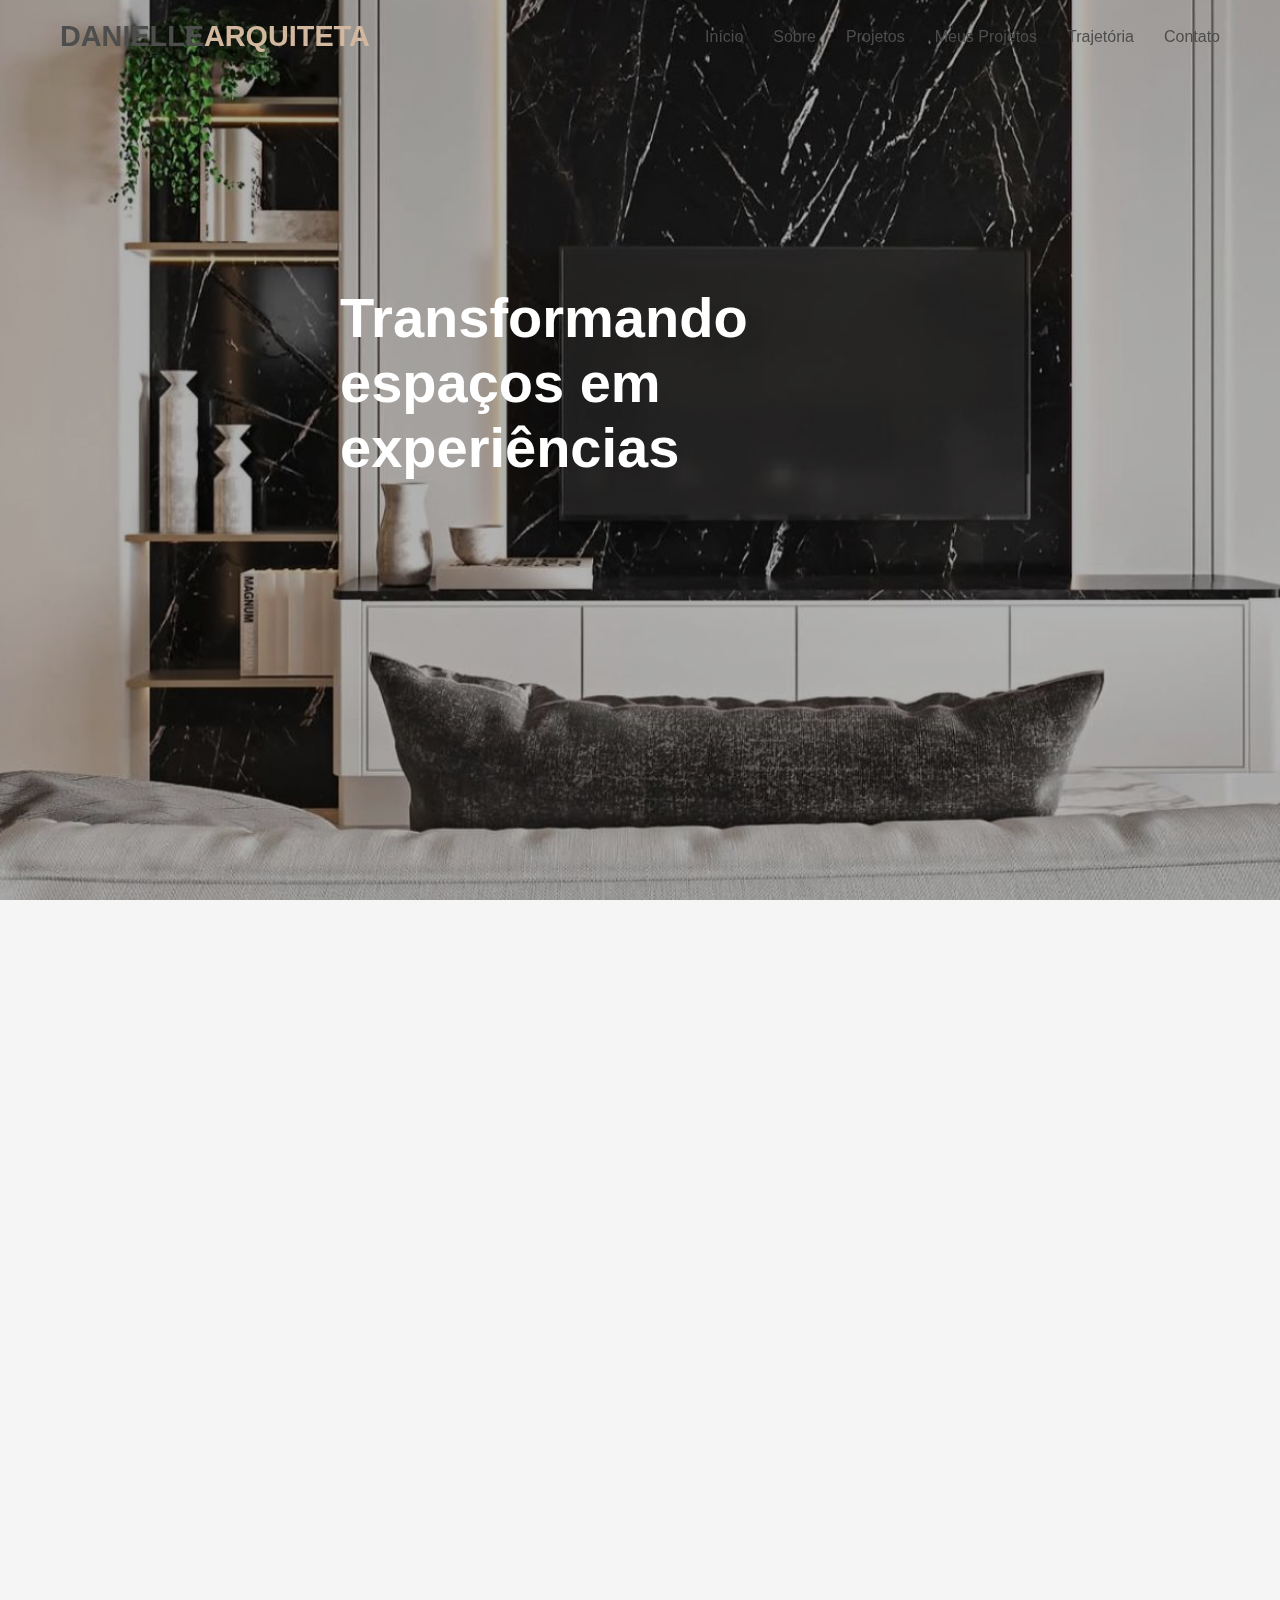
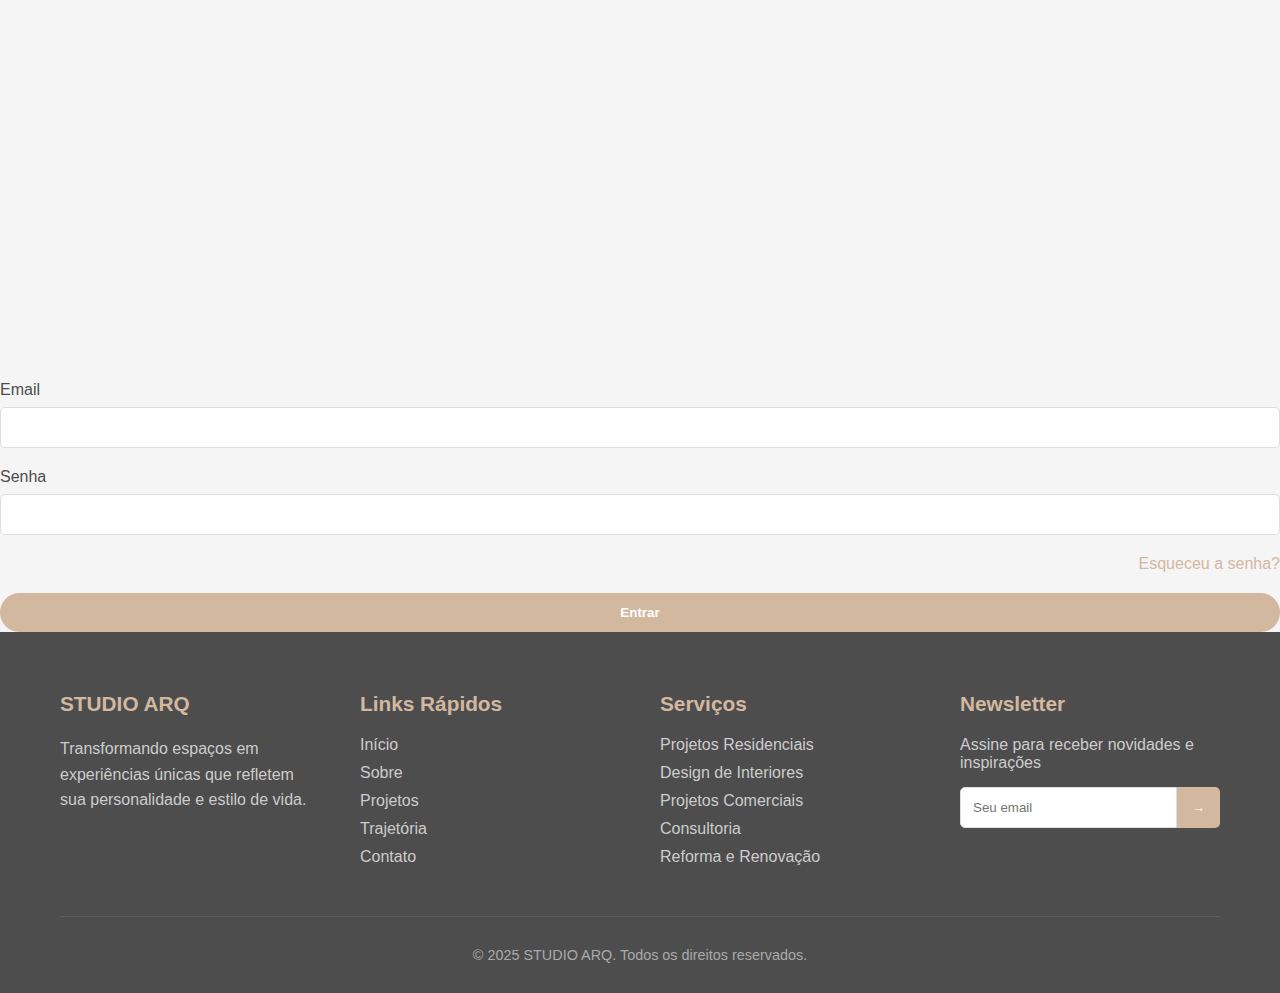
<file: Index.html>
<!DOCTYPE html>
<html lang="pt-br">
  <head>
    <meta charset="UTF-8" />
    <meta name="viewport" content="width=device-width, initial-scale=1.0" />
    <title>Studio Arq | Arquitetura & Design</title>
    <link rel="stylesheet" href="style.css">
  </head>
  <body>
    <!-- HEADER -->
    <header>
      <div class="container nav-container">
        <div class="logo">DANIELLE<span>ARQUITETA</span></div>
        <div class="menu-toggle">
          <span></span>
          <span></span>
          <span></span>
        </div>
        <nav>
          <ul>
            <li><a href="#inicio">Início</a></li>
            <li><a href="#sobre">Sobre</a></li>
            <li><a href="#projetos">Projetos</a></li>
            <li><a href="./meus_projetos.html">Meus Projetos</a></li>
            <li><a href="#trajetoria">Trajetória</a></li>
            <li><a href="#contato">Contato</a></li>
            <!----
<li><a href="#login">Login</a></li>
-->
           
          </ul>
        </nav>
      </div>
    </header>

    <!-- BANNER PRINCIPAL -->
    <section class="banner" id="inicio">
      <div class="container">
        <div class="banner-texto">
          <h1>Transformando espaços em experiências</h1>
          <p>
            Design de interiores e projetos arquitetônicos que unem
            funcionalidade, estética e sua personalidade.
          </p>
          <a href="#contato" class="btn">Agende uma consulta</a>
        </div>
      </div>
    </section>

    <!-- SEÇÃO SOBRE -->
    <section class="secao sobre" id="sobre">
      <div class="container">
        <h2 class="titulo-secao">Sobre mim</h2>
        <div class="sobre-container">
          <div class="sobre-img">
            <img src="./Imagens/FotoSOBRE.jpg" alt="Arquiteta" />
          </div>
          <div class="sobre-texto">
            <h2>Olá, eu sou a Danielle Nogueira</h2>
            <p>
              Arquiteta e urbanista formada pela Universidade de São Paulo
              (USP), com especialização em Design de Interiores pela Parsons
              School of Design (Nova York). Há mais de 5 anos transformando
              espaços e realizando sonhos.
            </p>
            <p>
              Meu trabalho é guiado pela busca da harmonia entre funcionalidade
              e estética, sempre respeitando a personalidade e necessidades de
              cada cliente. Acredito que os ambientes que habitamos influenciam
              diretamente nossa qualidade de vida.
            </p>
            <p>
              Cada projeto é uma oportunidade de criar espaços únicos que
              traduzem histórias e inspiram vidas. Minha abordagem combina
              criatividade, inovação e sustentabilidade para desenvolver
              soluções que surpreendem e encantam.
            </p>
            <div class="assinatura">Danielle Nogueira</div>
          </div>
        </div>
      </div>
    </section>

    <!-- SEÇÃO PROJETOS -->
    <section class="secao projetos" id="projetos">
      <div class="container">
        <h2 class="titulo-secao">Meus Projetos</h2>
        <div class="projetos-filtros">
          <button class="filtro-btn ativo" data-filtro="todos">Todos</button>
          <button class="filtro-btn" data-filtro="residencial">
            Residencial
          </button>
          <button class="filtro-btn" data-filtro="comercial">Comercial</button>
          <button class="filtro-btn" data-filtro="corporativo">
            Corporativo
          </button>
        </div>
        <div class="projetos-grid">
          <!-- Projeto 1 -->
          <div class="projeto-card" data-categoria="residencial">
            <div class="projeto-img">
              <img src="./Imagens/Residencial1.jpeg" alt="Projeto Residencial" />
            </div>
            <div class="projeto-info">
              <h3>Casa em Alphavile</h3>
              <p>
                Projeto residencial com integração entre ambientes e
                aproveitamento da luz natural.
              </p>
               <!----
              <a href="#">Ver projeto →</a>
              -->
            </div>
          </div>

          <!-- Projeto 2 -->
          <div class="projeto-card" data-categoria="comercial">
            <div class="projeto-img">
              <img src="./Imagens/Comercial1.jpeg" alt="Projeto Comercial" />
            </div>
            <div class="projeto-info">
              <h3>Sala de Reunião</h3>
              <p>
                Um espaço que inspira: Conforto, Sofisticação e Produtividade em um só
                Ambiente.
              </p>
              <!----
             <a href="#">Ver projeto →</a>
          -->
              </div>
          </div>

          <!-- Projeto 3 -->
          <div class="projeto-card" data-categoria="corporativo">
            <div class="projeto-img">
              <img src="./Imagens/Corporativo1.jpeg" alt="Projeto Corporativo" />
            </div>
            <div class="projeto-info">
              <h3>Hall</h3>
              <p>
                Neste Hall,  diálogo entre o mármore e o design contemporâne cria um
                ambiente de elegância intocada.
              </p>
               <!----
              <a href="#">Ver projeto →</a>
              -->
            </div>
          </div>

          <!-- Projeto 4 -->
          <div class="projeto-card" data-categoria="residencial">
            <div class="projeto-img">
              <img src="./Imagens/Residencial2.jpeg" alt="Projeto Residencial" />
            </div>
            <div class="projeto-info">
              <h3>Casa em Caraguatatuba</h3>
              <p>
                Um toque de modernidade e elegância na fachada. O contraste entre o cimento
                e a madeira ripada traz uma atmosfera única e acolhedora.
              </p>
               <!----
              <a href="#">Ver projeto →</a>
            -->
            </div>
          </div>

          <!-- Projeto 5 -->
          <div class="projeto-card" data-categoria="comercial">
            <div class="projeto-img">
              <img src="./Imagens/Comercial2.jpeg" alt="Projeto Comercial " />
            </div>
            <div class="projeto-info">
              <h3>Sala de Vendas</h3>
              <p>
                A escolha das cores desempenha um papel fundamental. Optar por tons mais sóbrios
                como o preto, pode criar uma sensação de elegância e sofisticação.
              </p>
               <!----
              <a href="#">Ver projeto →</a>
              -->
            </div>
          </div>

          <!-- Projeto 6 -->
          <div class="projeto-card" data-categoria="corporativo">
            <div class="projeto-img">
              <img src="./Imagens/Corportivo2.jpeg" alt="Projeto Corporativo" />
            </div>
            <div class="projeto-info">
              <h3>Studio Corporativo</h3>
              <p>
                Sala corporativa pefeita em tons Neutros.
              </p>
               <!----
              <a href="#">Ver projeto →</a>
              -->
            </div>
          </div>
        </div>
      </div>
    </section>

    <!-- SEÇÃO TRAJETÓRIA -->
    <section class="secao trajetoria" id="trajetoria">
      <div class="container">
        <h2 class="titulo-secao">Minha Trajetória</h2>
        <div class="timeline">
          <!-- Item 1 -->
          <div class="timeline-item">
            <div class="timeline-content">
              <div class="data">2019</div>
              <h3>Formação em Arquitetura e Urbanismo</h3>
              <p>
                Graduação na Universidade de São Paulo (USP) com projeto de
                conclusão premiado.
              </p>
            </div>
          </div>

          <!-- Item 2 -->
          <div class="timeline-item">
            <div class="timeline-content">
              <div class="data">2020</div>
              <h3>Especialização em Design de Interiores</h3>
              <p>
                Parsons School of Design (Nova York) - Bolsa de estudos por
                mérito acadêmico.
              </p>
            </div>
          </div>

          <!-- Item 3 -->
          <div class="timeline-item">
            <div class="timeline-content">
              <div class="data">2021</div>
              <h3>Início do Studio ARQ</h3>
              <p>
                Fundação do escritório próprio com foco em projetos residenciais
                e comerciais.
              </p>
            </div>
          </div>

          <!-- Item 4 -->
          <div class="timeline-item">
            <div class="timeline-content">
              <div class="data">2022</div>
              <h3>Prêmio Nacional de Arquitetura</h3>
              <p>
                Reconhecimento pelo projeto Casa Sustentável, com destaque para
                soluções ecológicas.
              </p>
            </div>
          </div>

          <!-- Item 5 -->
          <div class="timeline-item">
            <div class="timeline-content">
              <div class="data">2023</div>
              <h3>Expansão Internacional</h3>
              <p>
                Primeiro projeto internacional realizado em Portugal, abrindo
                portas para Europa.
              </p>
            </div>
          </div>

          <!-- Item 6 -->
          <div class="timeline-item">
            <div class="timeline-content">
              <div class="data">2024</div>
              <h3>Certificação em Arquitetura Sustentável</h3>
              <p>
                Especialização em construções verdes e implementação de práticas
                sustentáveis.
              </p>
            </div>
          </div>

          <!-- Item 7 -->
          <div class="timeline-item">
            <div class="timeline-content">
              <div class="data">2025</div>
              <h3>10 Anos de Studio ARQ</h3>
              <p>
                Celebração de uma década de projetos inovadores e mais de 200
                clientes satisfeitos.
              </p>
            </div>
          </div>
        </div>
      </div>
    </section>

    <!-- SEÇÃO CONTATO -->
    <section class="secao contato" id="contato">
      <div class="container">
        <h2 class="titulo-secao">Entre em Contato</h2>
        <div class="contato-container">
          <div class="contato-info">
            <h3>Informações de Contato</h3>
            <div class="contato-detalhes">
              <div class="contato-item">
                <i>📍</i>
                <p>Av. Paulista, 1000, São Paulo - SP, Brasil</p>
              </div>
              <div class="contato-item">
                <i>📞</i>
                <p>(11) 98765-4321</p>
              </div>
              <div class="contato-item">
                <i>✉️</i>
                <p>contato@studioarq.com.br</p>
              </div>
              <div class="contato-item">
                <i>🕒</i>
                <p>Segunda a Sexta: 9h - 18h</p>
              </div>
            </div>

            <h3>Redes Sociais</h3>
            <div class="social-links">
              <a href="#"><span>FB</span></a>
              <a href="#"><span>IG</span></a>
              <a href="#"><span>PT</span></a>
              <a href="#"><span>LI</span></a>
            </div>
          </div>

                    <div class="formulario">
  <h3>Agende uma Consulta</h3>
  <form id="formulario-contato" action="https://formsubmit.co/gustavo.araujox1206@gmail.com" method="POST">
    <input type="hidden" name="_subject" value="Novo agendamento de consulta - Studio Arq">
    <input type="hidden" name="_captcha" value="false">
    <input type="hidden" name="_autoresponse" value="Recebemos sua mensagem. Entraremos em contato em breve!">
    <input type="hidden" name="_next" value="https://localhost/PROJEOT/obrigado.html">
    
    <div class="form-grupo">
      <label for="nome">Nome Completo</label>
      <input type="text" id="nome" name="nome" class="form-control" required />
    </div>
    <div class="form-grupo">
      <label for="email">Email</label>
      <input type="email" id="email" name="email" class="form-control" required />
    </div>
    <div class="form-grupo">
      <label for="telefone">Telefone</label>
      <input type="tel" id="telefone" name="telefone" class="form-control" required />
    </div>
    <div class="form-grupo">
      <label for="data">Data Preferencial</label>
      <input type="date" id="data" name="data" class="form-control" required />
    </div>
    <div class="form-grupo">
      <label for="mensagem">Mensagem</label>
      <textarea
        id="mensagem"
        name="mensagem"
        class="form-control"
        placeholder="Descreva seu projeto ou necessidade..."
        required
      ></textarea>
    </div>
    <button type="submit" class="btn">Enviar Mensagem</button>
  </form>
</div>
          </div>
        </div>
      </div>
    </section>
    
    <!-- SEÇÃO LOGIN/REGISTRO -->
<!---
    <section class="secao login-registro" id="login">
      <div class="container">
        <h2 class="titulo-secao">Área do Cliente</h2>
        <div class="login-container">
          <div class="login-imagem"></div>
          <div class="login-formularios">
            <div class="tabs">
              <button class="tab-btn ativo" data-tab="login">Login</button>
              <button class="tab-btn" data-tab="registro">Criar Conta</button>
            </div>

            <!-- Formulário de Login -->
            <div class="tab-conteudo ativo" id="tab-login">
              <form id="formulario-login">
                <div class="form-grupo">
                  <label for="login-email">Email</label>
                  <input
                    type="email"
                    id="login-email"
                    class="form-control"
                    required
                  />
                </div>
                <div class="form-grupo">
                  <label for="login-senha">Senha</label>
                  <input
                    type="password"
                    id="login-senha"
                    class="form-control"
                    required
                  />
                </div>
                <div class="form-grupo">
                  <a
                    href="#"
                    style="
                      display: block;
                      text-align: right;
                      color: var(--cor-primaria);
                      text-decoration: none;
                      margin-bottom: 20px;
                    "
                    >Esqueceu a senha?</a
                  >
                </div>
                <button type="submit" class="btn" style="width: 100%">
                  Entrar
                </button>
              </form>
            </div>
       
            <!-- Formulário de Registro -->
            <div class="tab-conteudo" id="tab-registro">
              <form id="formulario-registro">
                <div class="form-grupo">
                  <label for="registro-nome">Nome Completo</label>
                  <input
                    type="text"
                    id="registro-nome"
                    class="form-control"
                    required
                  />
                </div>
                <div class="form-grupo">
                  <label for="registro-email">Email</label>
                  <input
                    type="email"
                    id="registro-email"
                    class="form-control"
                    required
                  />
                </div>
                <div class="form-grupo">
                  <label for="registro-telefone">Telefone</label>
                  <input
                    type="tel"
                    id="registro-telefone"
                    class="form-control"
                    required
                  />
                </div>
                <div class="form-grupo">
                  <label for="registro-senha">Senha</label>
                  <input
                    type="password"
                    id="registro-senha"
                    class="form-control"
                    required
                  />
                </div>
                <div class="form-grupo">
                  <label for="registro-confirma-senha">Confirmar Senha</label>
                  <input
                    type="password"
                    id="registro-confirma-senha"
                    class="form-control"
                    required
                  />
                </div>
                <button type="submit" class="btn" style="width: 100%">
                  Criar Conta
                </button>
              </form>
            </div>
          </div>
        </div>
      </div>
    </section>

    <!-- FOOTER -->
    <footer>
      <div class="container">
        <div class="footer-container">
          <div class="footer-coluna">
            <h3>STUDIO ARQ</h3>
            <p style="color: #ccc; line-height: 1.6">
              Transformando espaços em experiências únicas que refletem sua
              personalidade e estilo de vida.
            </p>
          </div>
          <div class="footer-coluna">
            <h3>Links Rápidos</h3>
            <ul>
              <li><a href="#inicio">Início</a></li>
              <li><a href="#sobre">Sobre</a></li>
              <li><a href="#projetos">Projetos</a></li>
              <li><a href="#trajetoria">Trajetória</a></li>
              <li><a href="#contato">Contato</a></li>
            </ul>
          </div>
          <div class="footer-coluna">
            <h3>Serviços</h3>
            <ul>
              <li><a href="#">Projetos Residenciais</a></li>
              <li><a href="#">Design de Interiores</a></li>
              <li><a href="#">Projetos Comerciais</a></li>
              <li><a href="#">Consultoria</a></li>
              <li><a href="#">Reforma e Renovação</a></li>
            </ul>
          </div>
          <div class="footer-coluna">
            <h3>Newsletter</h3>
            <p style="color: #ccc; margin-bottom: 15px">
              Assine para receber novidades e inspirações
            </p>
            <form>
              <div style="display: flex">
                <input
                  type="email"
                  class="form-control"
                  placeholder="Seu email"
                  style="border-radius: 5px 0 0 5px"
                />
                <button
                  type="submit"
                  class="btn"
                  style="border-radius: 0 5px 5px 0; padding: 12px 15px"
                >
                  →
                </button>
              </div>
            </form>
          </div>
        </div>
        <div class="copyright">
          <p>© 2025 STUDIO ARQ. Todos os direitos reservados.</p>
        </div>
      </div>
    </footer>
    <script src="script.js"></script>
  </body>
</html>
</file>
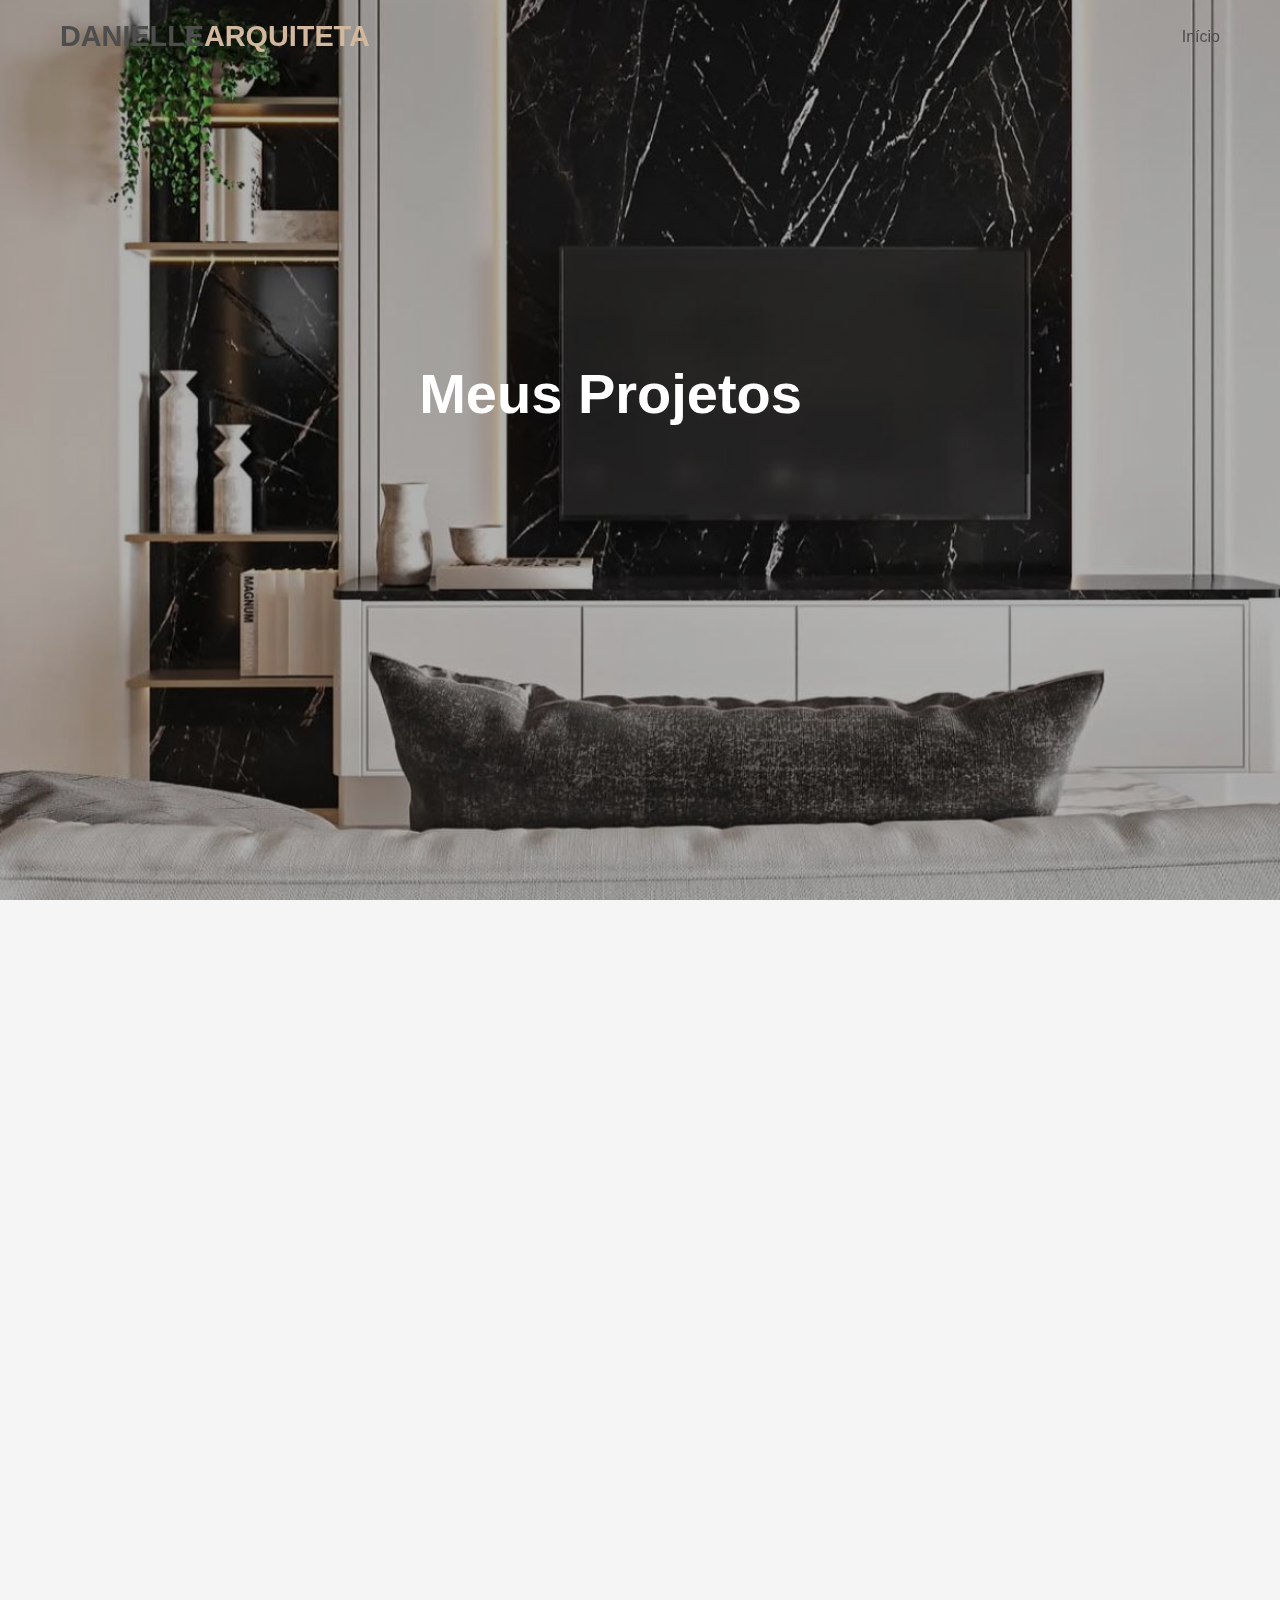
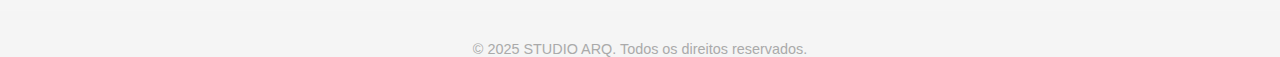
<file: meus_projetos.html>
<!DOCTYPE html>
<html lang="pt-br">
<head>
    <meta charset="UTF-8">
    <meta name="viewport" content="width=device-width, initial-scale=1.0">
    <title>Meus Projetos</title>
    <link rel="stylesheet" href="./style_projetos.css">
</head>
<body>
    <!-- HEADER -->
    <header>
      <div class="container nav-container">
        <div class="logo">DANIELLE<span>ARQUITETA</span></div>
        <div class="menu-toggle">
          <span></span>
          <span></span>
          <span></span>
        </div>
        <nav>
          <ul>
            <li><a href="./Index.html">Início</a></li>
            <!----
<li><a href="#login">Login</a></li>
-->
           
          </ul>
        </nav>
      </div>
    </header>

    <!-- BANNER PRINCIPAL -->
    <section class="banner" id="inicio">
      <div class="container">
        <div class="banner-texto">
          <h1>Meus Projetos</h1>
          <p>
            Aqui você pode acompanhar o seu projeto de perto.
          </p>
          <a href="#projetos" class="btn">Ver Projetos</a>
        </div>
      </div>
    </section>

    
    <!-- SEÇÃO PROJETOS -->
    <section class="secao projetos" id="projetos">
      <div class="container">
        <h2 class="titulo-secao">Meus Projetos</h2>
        <div class="projetos-filtros">
          <button class="filtro-btn ativo" data-filtro="todos">Todos</button>
          
        </div>
        <div class="projetos-grid">
          <!-- Projeto 1 -->
          <div class="projeto-card" data-categoria="residencial">
            <div class="projeto-img">
              <img src="./Imagens/Residencial1.jpeg" alt="Projeto Residencial" />
            </div>
            <div class="projeto-info">
              <h3>Casa em Alphavile</h3>
              <p>
                Projeto residencial com integração entre ambientes e
                aproveitamento da luz natural.
              </p>
    
              <a href="./projetos.html">Ver projeto →</a>
            
            </div>
              </div>
          </div>
      </div>
    </section>
         
        
        <div class="copyright">
          <p>© 2025 STUDIO ARQ. Todos os direitos reservados.</p>
        </div>
      </div>
    </footer>
    <script src="script.js"></script>
  </body>
</html>
</file>
<file: style.css>
/* === RESET E ESTILOS GERAIS === */
      * {
        margin: 0;
        padding: 0;
        box-sizing: border-box;
        font-family: "Montserrat", sans-serif;
      }

      :root {
        --cor-primaria: #d3b8a0;
        --cor-secundaria: #4d4d4d;
        --cor-clara: #f5f5f5;
        --cor-destaque: #9c8370;
        --sombra: 0 5px 15px rgba(0, 0, 0, 0.1);
      }

      body {
        background-color: var(--cor-clara);
        color: var(--cor-secundaria);
        overflow-x: hidden;
      }

      .container {
        max-width: 1200px;
        margin: 0 auto;
        padding: 0 20px;
      }

      .secao {
        padding: 80px 0;
        opacity: 0;
        transform: translateY(30px);
        transition: all 0.8s ease;
      }

      .secao.ativa {
        opacity: 1;
        transform: translateY(0);
      }

      h2.titulo-secao {
        font-size: 2.5rem;
        margin-bottom: 40px;
        position: relative;
        display: inline-block;
      }

      h2.titulo-secao::after {
        content: "";
        position: absolute;
        left: 0;
        bottom: -10px;
        width: 80px;
        height: 3px;
        background-color: var(--cor-primaria);
        transition: width 0.3s ease;
      }

      h2.titulo-secao:hover::after {
        width: 100%;
      }

      .btn {
        background-color: var(--cor-primaria);
        color: white;
        border: none;
        padding: 12px 24px;
        border-radius: 30px;
        font-weight: 600;
        cursor: pointer;
        transition: all 0.3s ease;
        text-decoration: none;
        display: inline-block;
      }

      .btn:hover {
        background-color: var(--cor-destaque);
        transform: translateY(-3px);
        box-shadow: var(--sombra);
      }

      /* === HEADER E NAVEGAÇÃO === */
      header {
        background-color: transparent;
        position: fixed;
        width: 100%;
        z-index: 1000;
        transition: all 0.4s ease;
        padding: 20px 0;
      }

      header.solido {
        background-color: white;
        box-shadow: var(--sombra);
        padding: 15px 0;
      }

      .nav-container {
        display: flex;
        justify-content: space-between;
        align-items: center;
      }

      .logo {
        font-size: 1.8rem;
        font-weight: 700;
        color: var(--cor-secundaria);
      }

      .logo span {
        color: var(--cor-primaria);
      }

      nav ul {
        display: flex;
        list-style: none;
      }

      nav ul li {
        margin-left: 30px;
      }

      nav ul li a {
        text-decoration: none;
        color: var(--cor-secundaria);
        font-weight: 500;
        transition: all 0.3s ease;
        position: relative;
      }

      nav ul li a::after {
        content: "";
        position: absolute;
        bottom: -5px;
        left: 0;
        width: 0;
        height: 2px;
        background-color: var(--cor-primaria);
        transition: width 0.3s ease;
      }

      nav ul li a:hover::after {
        width: 100%;
      }

      .menu-toggle {
        display: none;
        flex-direction: column;
        cursor: pointer;
      }

      .menu-toggle span {
        width: 30px;
        height: 3px;
        background-color: var(--cor-secundaria);
        margin: 3px 0;
        transition: all 0.3s ease;
      }

      /* === BANNER PRINCIPAL === */
      .banner {
        height: 100vh;
        background-image: linear-gradient(
            rgba(0, 0, 0, 0.3),
            rgba(0, 0, 0, 0.3)
          ),
          url("./Imagens/FotoPRINCIPAL.jpg");
        background-size: cover;
        background-position: center;
        display: flex;
        align-items: center;
        position: relative;
      }

      .banner-texto {
        color: white;
        max-width: 600px;
      }

      .banner-texto h1 {
        font-size: 3.5rem;
        margin-bottom: 20px;
        animation: fadeInUp 1s ease;
      }

      .banner-texto p {
        font-size: 1.2rem;
        margin-bottom: 30px;
        animation: fadeInUp 1s ease 0.3s forwards;
        opacity: 0;
      }

      .banner-texto .btn {
        animation: fadeInUp 1s ease 0.6s forwards;
        opacity: 0;
      }

      @keyframes fadeInUp {
        from {
          opacity: 0;
          transform: translateY(30px);
        }
        to {
          opacity: 1;
          transform: translateY(0);
        }
      }

      
      .sobre-container {
        display: flex;
        align-items: center;
        gap: 50px;
      }

      .sobre-img {
        flex: 1;
        height: 450px;
        background-color: var(--cor-primaria);
        position: relative;
        border-radius: 10px;
        overflow: hidden;
      }

      .sobre-img img {
        width: 100%;
        height: 100%;
        object-fit: cover;
        transition: transform 0.5s ease;
      }

      .sobre-img:hover img {
        transform: scale(1.05);
      }

      .sobre-texto {
        flex: 1;
      }

      .sobre-texto h2 {
        margin-bottom: 30px;
        font-size: 2.2rem;
      }

      .sobre-texto p {
        margin-bottom: 20px;
        line-height: 1.8;
      }

      .assinatura {
        font-family: "Parisienne", cursive;
        font-size: 2rem;
        color: var(--cor-primaria);
        margin-top: 20px;
      }

      /* === SEÇÃO PROJETOS === */
      .projetos {
        background-color: var(--cor-clara);
      }

      .projetos-filtros {
        display: flex;
        justify-content: center;
        margin-bottom: 30px;
      }

      .filtro-btn {
        background: none;
        border: none;
        padding: 10px 20px;
        margin: 0 10px;
        cursor: pointer;
        font-weight: 500;
        position: relative;
        transition: all 0.3s ease;
      }

      .filtro-btn::after {
        content: "";
        position: absolute;
        bottom: 0;
        left: 50%;
        transform: translateX(-50%);
        width: 0;
        height: 2px;
        background-color: var(--cor-primaria);
        transition: width 0.3s ease;
      }

      .filtro-btn:hover::after,
      .filtro-btn.ativo::after {
        width: 70%;
      }

      .filtro-btn.ativo {
        color: var(--cor-primaria);
      }

      .projetos-grid {
        display: grid;
        grid-template-columns: repeat(auto-fill, minmax(350px, 1fr));
        gap: 30px;
      }

      .projeto-card {
        background-color: white;
        border-radius: 10px;
        overflow: hidden;
        box-shadow: var(--sombra);
        transition: all 0.3s ease;
        height: 400px;
      }

      .projeto-card:hover {
        transform: translateY(-10px);
        box-shadow: 0 15px 30px rgba(0, 0, 0, 0.15);
      }

      .projeto-img {
        height: 250px;
        overflow: hidden;
      }

      .projeto-img img {
        width: 100%;
        height: 100%;
        object-fit: cover;
        transition: transform 0.5s ease;
      }

      .projeto-card:hover .projeto-img img {
        transform: scale(1.1);
      }

      .projeto-info {
        padding: 20px;
      }

      .projeto-info h3 {
        margin-bottom: 10px;
        font-size: 1.3rem;
      }

      .projeto-info p {
        margin-bottom: 15px;
        color: #777;
        font-size: 0.9rem;
      }

      .projeto-info a {
        color: var(--cor-primaria);
        text-decoration: none;
        font-weight: 600;
        display: flex;
        align-items: center;
        transition: all 0.3s ease;
      }

      .projeto-info a:hover {
        color: var(--cor-destaque);
        transform: translateX(5px);
      }

      /* === SEÇÃO TRAJETÓRIA === */
      .trajetoria {
        background-color: white;
      }

      .timeline {
        position: relative;
        max-width: 800px;
        margin: 0 auto;
      }

      .timeline::after {
        content: "";
        position: absolute;
        width: 3px;
        background-color: var(--cor-primaria);
        top: 0;
        bottom: 0;
        left: 50%;
        margin-left: -1.5px;
      }

      .timeline-item {
        padding: 10px 40px;
        position: relative;
        width: 50%;
        opacity: 0;
        transform: translateX(-50px);
        transition: all 0.8s ease;
      }

      .timeline-item.ativa {
        opacity: 1;
        transform: translateX(0);
      }

      .timeline-item:nth-child(even) {
        left: 50%;
        transform: translateX(50px);
      }

      .timeline-item:nth-child(even).ativa {
        transform: translateX(0);
      }

      .timeline-item::after {
        content: "";
        position: absolute;
        width: 20px;
        height: 20px;
        right: -10px;
        background-color: var(--cor-primaria);
        border-radius: 50%;
        top: 15px;
        z-index: 1;
      }

      .timeline-item:nth-child(even)::after {
        left: -10px;
      }

      .timeline-content {
        padding: 20px;
        background-color: var(--cor-clara);
        position: relative;
        border-radius: 6px;
        box-shadow: var(--sombra);
      }

      .timeline-content h3 {
        margin-bottom: 10px;
        color: var(--cor-destaque);
      }

      .timeline-content .data {
        font-weight: bold;
        margin-bottom: 10px;
        color: var(--cor-primaria);
      }

      /* === SEÇÃO CONTATO === */
      .contato {
        background-color: var(--cor-clara);
      }

      .contato-container {
        display: flex;
        gap: 50px;
      }

      .contato-info {
        flex: 1;
      }

      .contato-info h3 {
        margin-bottom: 20px;
        font-size: 1.5rem;
      }

      .contato-detalhes {
        margin-bottom: 30px;
      }

      .contato-item {
        display: flex;
        align-items: flex-start;
        margin-bottom: 15px;
      }

      .contato-item i {
        color: var(--cor-primaria);
        margin-right: 15px;
        font-size: 1.2rem;
      }

      .social-links {
        display: flex;
        gap: 15px;
        margin-top: 20px;
      }

      .social-links a {
        display: flex;
        align-items: center;
        justify-content: center;
        width: 40px;
        height: 40px;
        background-color: var(--cor-primaria);
        color: white;
        border-radius: 50%;
        transition: all 0.3s ease;
      }

      .social-links a:hover {
        background-color: var(--cor-destaque);
        transform: translateY(-5px);
      }

      .formulario {
        flex: 1;
        background-color: white;
        padding: 30px;
        border-radius: 10px;
        box-shadow: var(--sombra);
      }

      .formulario h3 {
        margin-bottom: 20px;
        font-size: 1.5rem;
      }

      .form-grupo {
        margin-bottom: 20px;
      }

      .form-grupo label {
        display: block;
        margin-bottom: 8px;
        font-weight: 500;
      }

      .form-control {
        width: 100%;
        padding: 12px;
        border: 1px solid #ddd;
        border-radius: 5px;
        transition: all 0.3s ease;
      }

      .form-control:focus {
        outline: none;
        border-color: var(--cor-primaria);
        box-shadow: 0 0 0 3px rgba(211, 184, 160, 0.2);
      }

      textarea.form-control {
        resize: vertical;
        min-height: 120px;
      }

      /* === SEÇÃO LOGIN/REGISTRO === */
      .login-registro {
        background-color: white;
      }

      .login-container {
        max-width: 900px;
        margin: 0 auto;
        background-color: var(--cor-clara);
        border-radius: 10px;
        box-shadow: var(--sombra);
        overflow: hidden;
        display: flex;
      }

      .login-imagem {
        flex: 1;
        background-image: url("/api/placeholder/600/800");
        background-size: cover;
        background-position: center;
        min-height: 500px;
      }

      .login-formularios {
        flex: 1;
        padding: 40px;
      }

      .tabs {
        display: flex;
        margin-bottom: 30px;
        border-bottom: 1px solid #ddd;
      }

      .tab-btn {
        padding: 10px 20px;
        background: none;
        border: none;
        font-weight: 600;
        cursor: pointer;
        position: relative;
        transition: all 0.3s ease;
      }

      .tab-btn::after {
        content: "";
        position: absolute;
        bottom: -1px;
        left: 0;
        width: 0;
        height: 2px;
        background-color: var(--cor-primaria);
        transition: width 0.3s ease;
      }

      .tab-btn.ativo {
        color: var(--cor-primaria);
      }

      .tab-btn.ativo::after {
        width: 100%;
      }

      .tab-conteudo {
        display: none;
      }

      .tab-conteudo.ativo {
        display: block;
        animation: fadeIn 0.5s ease;
      }

      @keyframes fadeIn {
        from {
          opacity: 0;
        }
        to {
          opacity: 1;
        }
      }

      /* === FOOTER === */
      footer {
        background-color: var(--cor-secundaria);
        color: white;
        padding: 60px 0 30px;
      }

      .footer-container {
        display: grid;
        grid-template-columns: repeat(auto-fit, minmax(200px, 1fr));
        gap: 40px;
        margin-bottom: 40px;
      }

      .footer-coluna h3 {
        margin-bottom: 20px;
        color: var(--cor-primaria);
        font-size: 1.3rem;
      }

      .footer-coluna ul {
        list-style: none;
      }

      .footer-coluna ul li {
        margin-bottom: 10px;
      }

      .footer-coluna ul li a {
        color: #ccc;
        text-decoration: none;
        transition: all 0.3s ease;
      }

      .footer-coluna ul li a:hover {
        color: var(--cor-primaria);
        padding-left: 5px;
      }

      .copyright {
        text-align: center;
        padding-top: 30px;
        border-top: 1px solid rgba(255, 255, 255, 0.1);
        font-size: 0.9rem;
        color: #aaa;
      }

      /* === RESPONSIVIDADE === */
      @media (max-width: 992px) {
        .sobre-container {
          flex-direction: column;
        }

        .sobre-img {
          width: 100%;
        }

        .contato-container {
          flex-direction: column;
        }

        .login-container {
          flex-direction: column;
        }

        .login-imagem {
          height: 300px;
        }
      }

      @media (max-width: 768px) {
        nav ul {
          display: none;
          flex-direction: column;
          position: absolute;
          top: 100%;
          left: 0;
          width: 100%;
          background-color: white;
          box-shadow: var(--sombra);
          padding: 20px 0;
        }

        nav ul.ativo {
          display: flex;
        }

        nav ul li {
          margin: 10px 20px;
        }

        .menu-toggle {
          display: flex;
        }

        .banner-texto h1 {
          font-size: 2.5rem;
        }

        .timeline::after {
          left: 31px;
        }

        .timeline-item {
          width: 100%;
          padding-left: 70px;
          padding-right: 25px;
        }

        .timeline-item::after {
          left: 20px;
        }

        .timeline-item:nth-child(even) {
          left: 0;
        }
      }

      @media (max-width: 576px) {
        .banner-texto h1 {
          font-size: 2rem;
        }

        .projetos-grid {
          grid-template-columns: 1fr;
        }

        .projetos-filtros {
          flex-wrap: wrap;
        }

        h2.titulo-secao {
          font-size: 2rem;
        }
      }
</file>
<file: style_projetos.css>
/* === RESET E ESTILOS GERAIS === */
      * {
        margin: 0;
        padding: 0;
        box-sizing: border-box;
        font-family: "Montserrat", sans-serif;
      }

      :root {
        --cor-primaria: #d3b8a0;
        --cor-secundaria: #4d4d4d;
        --cor-clara: #f5f5f5;
        --cor-destaque: #9c8370;
        --sombra: 0 5px 15px rgba(0, 0, 0, 0.1);
      }

      body {
        background-color: var(--cor-clara);
        color: var(--cor-secundaria);
        overflow-x: hidden;
      }

      .container {
        max-width: 1200px;
        margin: 0 auto;
        padding: 0 20px;
      }

      .secao {
        padding: 80px 0;
        opacity: 0;
        transform: translateY(30px);
        transition: all 0.8s ease;
      }

      .secao.ativa {
        opacity: 1;
        transform: translateY(0);
      }

      h2.titulo-secao {
        font-size: 2.5rem;
        margin-bottom: 40px;
        position: relative;
        display: inline-block;
      }

      h2.titulo-secao::after {
        content: "";
        position: absolute;
        left: 0;
        bottom: -10px;
        width: 80px;
        height: 3px;
        background-color: var(--cor-primaria);
        transition: width 0.3s ease;
      }

      h2.titulo-secao:hover::after {
        width: 100%;
      }

      .btn {
        background-color: var(--cor-primaria);
        color: white;
        border: none;
        padding: 12px 24px;
        border-radius: 30px;
        font-weight: 600;
        cursor: pointer;
        transition: all 0.3s ease;
        text-decoration: none;
        display: inline-block;
      }

      .btn:hover {
        background-color: var(--cor-destaque);
        transform: translateY(-3px);
        box-shadow: var(--sombra);
      }

      /* === HEADER E NAVEGAÇÃO === */
      header {
        background-color: transparent;
        position: fixed;
        width: 100%;
        z-index: 1000;
        transition: all 0.4s ease;
        padding: 20px 0;
      }

      header.solido {
        background-color: white;
        box-shadow: var(--sombra);
        padding: 15px 0;
      }

      .nav-container {
        display: flex;
        justify-content: space-between;
        align-items: center;
      }

      .logo {
        font-size: 1.8rem;
        font-weight: 700;
        color: var(--cor-secundaria);
      }

      .logo span {
        color: var(--cor-primaria);
      }

      nav ul {
        display: flex;
        list-style: none;
      }

      nav ul li {
        margin-left: 30px;
      }

      nav ul li a {
        text-decoration: none;
        color: var(--cor-secundaria);
        font-weight: 500;
        transition: all 0.3s ease;
        position: relative;
      }

      nav ul li a::after {
        content: "";
        position: absolute;
        bottom: -5px;
        left: 0;
        width: 0;
        height: 2px;
        background-color: var(--cor-primaria);
        transition: width 0.3s ease;
      }

      nav ul li a:hover::after {
        width: 100%;
      }

      .menu-toggle {
        display: none;
        flex-direction: column;
        cursor: pointer;
      }

      .menu-toggle span {
        width: 30px;
        height: 3px;
        background-color: var(--cor-secundaria);
        margin: 3px 0;
        transition: all 0.3s ease;
      }

      /* === BANNER PRINCIPAL === */
      .banner {
        height: 100vh;
        background-image: linear-gradient(
            rgba(0, 0, 0, 0.3),
            rgba(0, 0, 0, 0.3)
          ),
          url("./Imagens/FotoPRINCIPAL.jpg");
        background-size: cover;
        background-position: center;
        display: flex;
        align-items: center;
        position: relative;
      }

      .banner-texto {
        color: white;
        max-width: 600px;
      }

      .banner-texto h1 {
        font-size: 3.5rem;
        margin-bottom: 20px;
        animation: fadeInUp 1s ease;
      }

      .banner-texto p {
        font-size: 1.2rem;
        margin-bottom: 30px;
        animation: fadeInUp 1s ease 0.3s forwards;
        opacity: 0;
      }

      .banner-texto .btn {
        animation: fadeInUp 1s ease 0.6s forwards;
        opacity: 0;
      }

      @keyframes fadeInUp {
        from {
          opacity: 0;
          transform: translateY(30px);
        }
        to {
          opacity: 1;
          transform: translateY(0);
        }
      }

      
      .sobre-container {
        display: flex;
        align-items: center;
        gap: 50px;
      }

      .sobre-img {
        flex: 1;
        height: 450px;
        background-color: var(--cor-primaria);
        position: relative;
        border-radius: 10px;
        overflow: hidden;
      }

      .sobre-img img {
        width: 100%;
        height: 100%;
        object-fit: cover;
        transition: transform 0.5s ease;
      }

      .sobre-img:hover img {
        transform: scale(1.05);
      }

      .sobre-texto {
        flex: 1;
      }

      .sobre-texto h2 {
        margin-bottom: 30px;
        font-size: 2.2rem;
      }

      .sobre-texto p {
        margin-bottom: 20px;
        line-height: 1.8;
      }

      .assinatura {
        font-family: "Parisienne", cursive;
        font-size: 2rem;
        color: var(--cor-primaria);
        margin-top: 20px;
      }

      /* === SEÇÃO PROJETOS === */
      .projetos {
        background-color: var(--cor-clara);
      }

      .projetos-filtros {
        display: flex;
        justify-content: center;
        margin-bottom: 30px;
      }

      .filtro-btn {
        background: none;
        border: none;
        padding: 10px 20px;
        margin: 0 10px;
        cursor: pointer;
        font-weight: 500;
        position: relative;
        transition: all 0.3s ease;
      }

      .filtro-btn::after {
        content: "";
        position: absolute;
        bottom: 0;
        left: 50%;
        transform: translateX(-50%);
        width: 0;
        height: 2px;
        background-color: var(--cor-primaria);
        transition: width 0.3s ease;
      }

      .filtro-btn:hover::after,
      .filtro-btn.ativo::after {
        width: 70%;
      }

      .filtro-btn.ativo {
        color: var(--cor-primaria);
      }

      .projetos-grid {
        display: grid;
        grid-template-columns: repeat(auto-fill, minmax(350px, 1fr));
        gap: 30px;
      }

      .projeto-card {
        background-color: white;
        border-radius: 10px;
        overflow: hidden;
        box-shadow: var(--sombra);
        transition: all 0.3s ease;
        height: 400px;
      }

      .projeto-card:hover {
        transform: translateY(-10px);
        box-shadow: 0 15px 30px rgba(0, 0, 0, 0.15);
      }

      .projeto-img {
        height: 250px;
        overflow: hidden;
      }

      .projeto-img img {
        width: 100%;
        height: 100%;
        object-fit: cover;
        transition: transform 0.5s ease;
      }

      .projeto-card:hover .projeto-img img {
        transform: scale(1.1);
      }

      .projeto-info {
        padding: 20px;
      }

      .projeto-info h3 {
        margin-bottom: 10px;
        font-size: 1.3rem;
      }

      .projeto-info p {
        margin-bottom: 15px;
        color: #777;
        font-size: 0.9rem;
      }

      .projeto-info a {
        color: var(--cor-primaria);
        text-decoration: none;
        font-weight: 600;
        display: flex;
        align-items: center;
        transition: all 0.3s ease;
      }

      .projeto-info a:hover {
        color: var(--cor-destaque);
        transform: translateX(5px);
      }

      /* === SEÇÃO TRAJETÓRIA === */
      .trajetoria {
        background-color: white;
      }

      .timeline {
        position: relative;
        max-width: 800px;
        margin: 0 auto;
      }

      .timeline::after {
        content: "";
        position: absolute;
        width: 3px;
        background-color: var(--cor-primaria);
        top: 0;
        bottom: 0;
        left: 50%;
        margin-left: -1.5px;
      }

      .timeline-item {
        padding: 10px 40px;
        position: relative;
        width: 50%;
        opacity: 0;
        transform: translateX(-50px);
        transition: all 0.8s ease;
      }

      .timeline-item.ativa {
        opacity: 1;
        transform: translateX(0);
      }

      .timeline-item:nth-child(even) {
        left: 50%;
        transform: translateX(50px);
      }

      .timeline-item:nth-child(even).ativa {
        transform: translateX(0);
      }

      .timeline-item::after {
        content: "";
        position: absolute;
        width: 20px;
        height: 20px;
        right: -10px;
        background-color: var(--cor-primaria);
        border-radius: 50%;
        top: 15px;
        z-index: 1;
      }

      .timeline-item:nth-child(even)::after {
        left: -10px;
      }

      .timeline-content {
        padding: 20px;
        background-color: var(--cor-clara);
        position: relative;
        border-radius: 6px;
        box-shadow: var(--sombra);
      }

      .timeline-content h3 {
        margin-bottom: 10px;
        color: var(--cor-destaque);
      }

      .timeline-content .data {
        font-weight: bold;
        margin-bottom: 10px;
        color: var(--cor-primaria);
      }

      /* === SEÇÃO CONTATO === */
      .contato {
        background-color: var(--cor-clara);
      }

      .contato-container {
        display: flex;
        gap: 50px;
      }

      .contato-info {
        flex: 1;
      }

      .contato-info h3 {
        margin-bottom: 20px;
        font-size: 1.5rem;
      }

      .contato-detalhes {
        margin-bottom: 30px;
      }

      .contato-item {
        display: flex;
        align-items: flex-start;
        margin-bottom: 15px;
      }

      .contato-item i {
        color: var(--cor-primaria);
        margin-right: 15px;
        font-size: 1.2rem;
      }

      .social-links {
        display: flex;
        gap: 15px;
        margin-top: 20px;
      }

      .social-links a {
        display: flex;
        align-items: center;
        justify-content: center;
        width: 40px;
        height: 40px;
        background-color: var(--cor-primaria);
        color: white;
        border-radius: 50%;
        transition: all 0.3s ease;
      }

      .social-links a:hover {
        background-color: var(--cor-destaque);
        transform: translateY(-5px);
      }

      .formulario {
        flex: 1;
        background-color: white;
        padding: 30px;
        border-radius: 10px;
        box-shadow: var(--sombra);
      }

      .formulario h3 {
        margin-bottom: 20px;
        font-size: 1.5rem;
      }

      .form-grupo {
        margin-bottom: 20px;
      }

      .form-grupo label {
        display: block;
        margin-bottom: 8px;
        font-weight: 500;
      }

      .form-control {
        width: 100%;
        padding: 12px;
        border: 1px solid #ddd;
        border-radius: 5px;
        transition: all 0.3s ease;
      }

      .form-control:focus {
        outline: none;
        border-color: var(--cor-primaria);
        box-shadow: 0 0 0 3px rgba(211, 184, 160, 0.2);
      }

      textarea.form-control {
        resize: vertical;
        min-height: 120px;
      }

      /* === SEÇÃO LOGIN/REGISTRO === */
      .login-registro {
        background-color: white;
      }

      .login-container {
        max-width: 900px;
        margin: 0 auto;
        background-color: var(--cor-clara);
        border-radius: 10px;
        box-shadow: var(--sombra);
        overflow: hidden;
        display: flex;
      }

      .login-imagem {
        flex: 1;
        background-image: url("/api/placeholder/600/800");
        background-size: cover;
        background-position: center;
        min-height: 500px;
      }

      .login-formularios {
        flex: 1;
        padding: 40px;
      }

      .tabs {
        display: flex;
        margin-bottom: 30px;
        border-bottom: 1px solid #ddd;
      }

      .tab-btn {
        padding: 10px 20px;
        background: none;
        border: none;
        font-weight: 600;
        cursor: pointer;
        position: relative;
        transition: all 0.3s ease;
      }

      .tab-btn::after {
        content: "";
        position: absolute;
        bottom: -1px;
        left: 0;
        width: 0;
        height: 2px;
        background-color: var(--cor-primaria);
        transition: width 0.3s ease;
      }

      .tab-btn.ativo {
        color: var(--cor-primaria);
      }

      .tab-btn.ativo::after {
        width: 100%;
      }

      .tab-conteudo {
        display: none;
      }

      .tab-conteudo.ativo {
        display: block;
        animation: fadeIn 0.5s ease;
      }

      @keyframes fadeIn {
        from {
          opacity: 0;
        }
        to {
          opacity: 1;
        }
      }

      /* === FOOTER === */
      footer {
        background-color: var(--cor-secundaria);
        color: white;
        padding: 60px 0 30px;
      }

      .footer-container {
        display: grid;
        grid-template-columns: repeat(auto-fit, minmax(200px, 1fr));
        gap: 40px;
        margin-bottom: 40px;
      }

      .footer-coluna h3 {
        margin-bottom: 20px;
        color: var(--cor-primaria);
        font-size: 1.3rem;
      }

      .footer-coluna ul {
        list-style: none;
      }

      .footer-coluna ul li {
        margin-bottom: 10px;
      }

      .footer-coluna ul li a {
        color: #ccc;
        text-decoration: none;
        transition: all 0.3s ease;
      }

      .footer-coluna ul li a:hover {
        color: var(--cor-primaria);
        padding-left: 5px;
      }

      .copyright {
        text-align: center;
        padding-top: 30px;
        border-top: 1px solid rgba(255, 255, 255, 0.1);
        font-size: 0.9rem;
        color: #aaa;
      }

      /* === RESPONSIVIDADE === */
      @media (max-width: 992px) {
        .sobre-container {
          flex-direction: column;
        }

        .sobre-img {
          width: 100%;
        }

        .contato-container {
          flex-direction: column;
        }

        .login-container {
          flex-direction: column;
        }

        .login-imagem {
          height: 300px;
        }
      }

      @media (max-width: 768px) {
        nav ul {
          display: none;
          flex-direction: column;
          position: absolute;
          top: 100%;
          left: 0;
          width: 100%;
          background-color: white;
          box-shadow: var(--sombra);
          padding: 20px 0;
        }

        nav ul.ativo {
          display: flex;
        }

        nav ul li {
          margin: 10px 20px;
        }

        .menu-toggle {
          display: flex;
        }

        .banner-texto h1 {
          font-size: 2.5rem;
        }

        .timeline::after {
          left: 31px;
        }

        .timeline-item {
          width: 100%;
          padding-left: 70px;
          padding-right: 25px;
        }

        .timeline-item::after {
          left: 20px;
        }

        .timeline-item:nth-child(even) {
          left: 0;
        }
      }

      @media (max-width: 576px) {
        .banner-texto h1 {
          font-size: 2rem;
        }

        .projetos-grid {
          grid-template-columns: 1fr;
        }

        .projetos-filtros {
          flex-wrap: wrap;
        }

        h2.titulo-secao {
          font-size: 2rem;
        }
      }
/* Adicione este código ao final do arquivo style_projetos.css */

/* === BANNER PROJETO DETALHE === */
.projeto-banner {
    height: 60vh; /* Altura menor para a página de detalhes */
    background-image: linear-gradient(
        rgba(0, 0, 0, 0.4),
        rgba(0, 0, 0, 0.4)
      ),
      /* Use uma imagem genérica ou específica do projeto como fundo */
      url("./Imagens/Corportivo2.jpeg"); 
    background-attachment: fixed; /* Efeito Parallax suave */
}

.projeto-banner h1 {
    font-size: 3rem;
}

/* === DETALHES DO PROJETO === */
.detalhes-projeto {
    padding-top: 50px;
}

.detalhes-grid {
    display: flex;
    gap: 50px;
    align-items: flex-start;
}

.info-principal {
    flex: 1;
}

.info-principal h3 {
    font-size: 1.8rem;
    color: var(--cor-destaque);
    margin-bottom: 15px;
}

.info-principal p {
    line-height: 1.7;
    margin-bottom: 15px;
}

.dados-tecnicos {
    list-style: none;
    padding-left: 0;
    margin-top: 20px;
}

.dados-tecnicos li {
    margin-bottom: 10px;
    font-size: 1.1rem;
}

.dados-tecnicos li i {
    color: var(--cor-primaria);
    margin-right: 10px;
    font-size: 1.3rem;
}

.dados-tecnicos li span {
    font-weight: 600;
    color: var(--cor-secundaria);
}

.galeria-projeto {
    flex: 1;
    display: flex;
    flex-direction: column;
    gap: 15px;
}

.galeria-projeto .img-destaque {
    width: 100%;
    height: auto;
    border-radius: 10px;
    box-shadow: var(--sombra);
}

.galeria-projeto .miniaturas {
    display: flex;
    gap: 10px;
}

.galeria-projeto .miniaturas img {
    width: calc(33.33% - 7px);
    height: 80px;
    object-fit: cover;
    border-radius: 5px;
    cursor: pointer;
    opacity: 0.7;
    transition: all 0.3s ease;
}

.galeria-projeto .miniaturas img:hover {
    opacity: 1;
    transform: scale(1.05);
}

/* Grid para Galeria Completa e Plantas (reutiliza estilos de projetos-grid) */
.galeria-grid {
    grid-template-columns: repeat(auto-fit, minmax(300px, 1fr));
}

.plantas-grid {
    display: grid;
    grid-template-columns: repeat(auto-fit, minmax(350px, 1fr));
    gap: 30px;
}

.planta-card {
    text-align: center;
    padding: 20px;
    background-color: var(--cor-clara);
    border-radius: 10px;
    box-shadow: var(--sombra);
}

.planta-card img {
    width: 100%;
    height: auto;
    border-radius: 5px;
    margin-bottom: 15px;
    transition: transform 0.3s ease;
}

.planta-card:hover img {
    transform: scale(1.02);
}

.planta-card h4 {
    color: var(--cor-destaque);
    margin-bottom: 5px;
}

/* RESPONSIVIDADE */
@media (max-width: 992px) {
    .detalhes-grid {
        flex-direction: column;
    }

    .galeria-projeto {
        width: 100%;
    }
}

@media (max-width: 576px) {
    .projeto-banner {
        height: 50vh;
    }
    .projeto-banner h1 {
        font-size: 2.2rem;
    }
}
</file>
